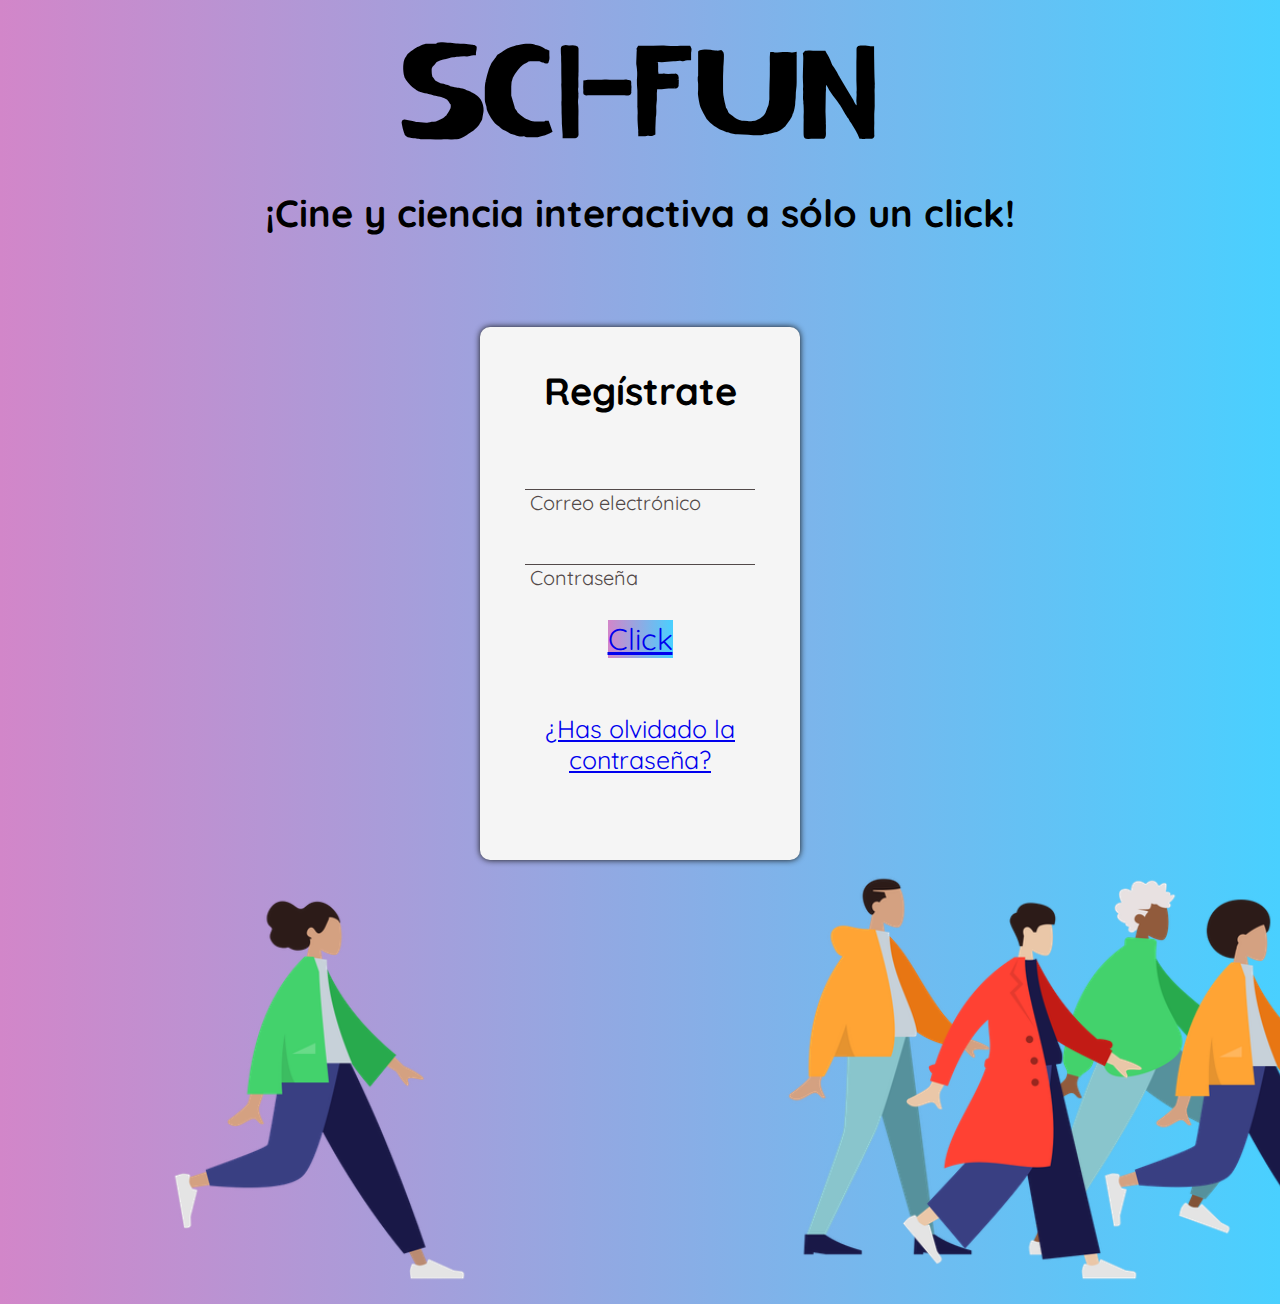
<file: index.html>
<!DOCTYPE html>
<html lang="en">

<head>
    <meta charset="UTF-8">
    <meta http-equiv="X-UA-Compatible" content="IE=edge">
    <meta name="viewport" content="width=device-width, initial-scale=1.0">
    <title>Sci-Fun acceso</title>
    <link rel="stylesheet" href="./css/styles.css">
</head>

<body>
    <header>
        <h1 id="logo">
            <span class="letra-logo">SCI-FUN</span>
        </h1>
        <h2>
            ¡Cine y ciencia interactiva a sólo un click!
        </h2>
    </header>

    <main>
        <div class="formulario">
            <form action="#" action="POST" id="form">
                <div class="form">
                    <h1 id="registrate">Regístrate</h1>
                    <div class="registro">
                        <input type="email" name="email" id="email" required><span
                            class="barra"></span>
                        <label for="email">Correo electrónico</label>
                    </div>
                    <div class="registro">
                        <input type="password" name="password" id="password" required><span
                            class="barra"></span>
                        <label for="password">Contraseña</label>
                    </div>
                    <div class="registro">
                        <button id="click" type="submit"><a href="contenido.html">Click</a></button>
                    </div>
                    <div class="registro">
                        <p><a href="oops.html">¿Has olvidado la contraseña?</a></p>
                    </div>
                </div>
            </form>
        </div>

        <div class="padre">
        <div class="hijo">
                <img src="img/left_img.png" alt="">
        </div>
        <div class="hijo">
                <img src="img/right_img.png" alt="">
        </div>
    </div>
    </main>

</body>

</html>
</file>
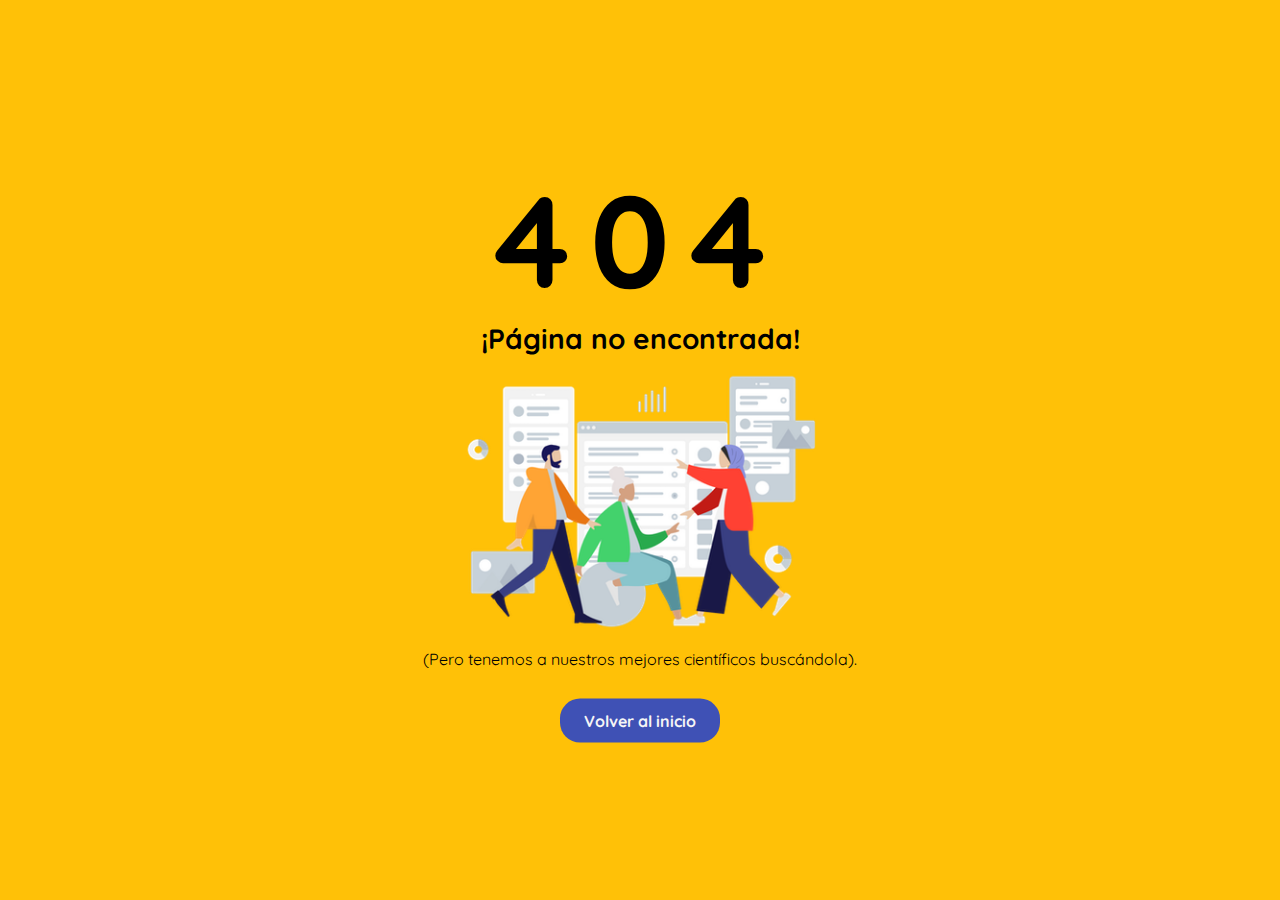
<file: 404error.html>
<!DOCTYPE html>
<html lang="en">

<head>
    <meta charset="UTF-8">
    <meta http-equiv="X-UA-Compatible" content="IE=edge">
    <meta name="viewport" content="width=device-width, initial-scale=1.0">
    <title>Error 404</title>

    <link rel="stylesheet" href="./css/style404.css">
</head>

<body id="body-error">
        <div class="contenedor-error">
                <h1 id="error404">404</h1>
                <h2> ¡Página no encontrada!</h2>
                <img src="img/working.png" alt="">
                <p>(Pero tenemos a nuestros mejores científicos buscándola).</p>
                <a href="index.html"> Volver al inicio </a>
            </section>
        </div>
</body>

</html>
</file>
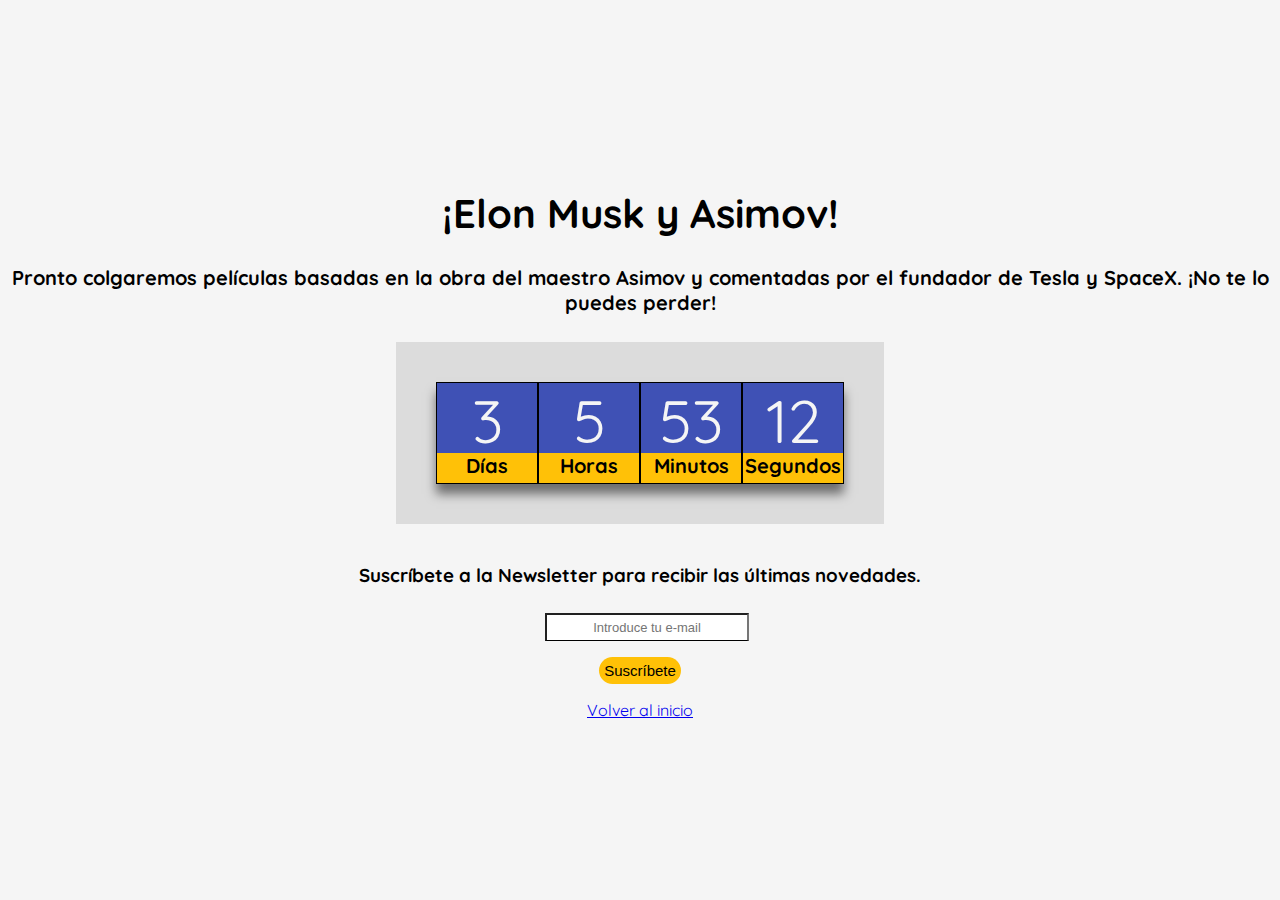
<file: contador.html>
<!DOCTYPE html>
<html lang="en">

<head>
    <meta charset="UTF-8">
    <meta http-equiv="X-UA-Compatible" content="IE=edge">
    <meta name="viewport" content="width=device-width, initial-scale=1.0">
    <title>Sci-Fun News</title>
    <link rel="stylesheet" href="./css/style404.css">
    <link rel="stylesheet" href="./css/styleNews.css">
</head>

<body>
        <div class="contenedor-News">
                <div id="title-count">
                    <h1>¡Elon Musk y Asimov!</h1>
                    <h2>Pronto colgaremos películas basadas en la obra del maestro Asimov y 
                        comentadas por el fundador de Tesla y SpaceX. ¡No te lo puedes perder!</h2>
                </div>
            

                <div class="contenedor-count">
                    <div class="item">
                        <div class="item-num">3</div>
                        <div class="item-title">Días</div>
                    </div>
                    <div class="item">
                        <div class="item-num">5</div>
                        <div class="item-title">Horas</div>
                    </div>
                    <div class="item">
                        <div class="item-num">53</div>
                        <div class="item-title">Minutos</div>
                    </div>
                    <div class="item">
                        <div class="item-num">12</div>
                        <div class="item-title">Segundos</div>
                    </div>
                </div>

                <div class="contenedor-newsletter-form">
                    <form action="#" method="POST" id="newsletter-form">
                        <h3>Suscríbete a la Newsletter para recibir las últimas novedades.</h3>
                        <div class="grupo">
                            <input type="email" name="email" placeholder="Introduce tu e-mail">
                        </div>
                        <div class="grupo">
                            <button class="btn-newsletter" type="submit">
                                <a id="pregunta_pw" href="404error.html">Suscríbete</a>
                            </button>
                        </div>
                        <div class="grupo">
                            <a href="index.html"> Volver al inicio </a>
                        </div>
                    </form>
                </div>
        </div>
</body>

</html>
</file>
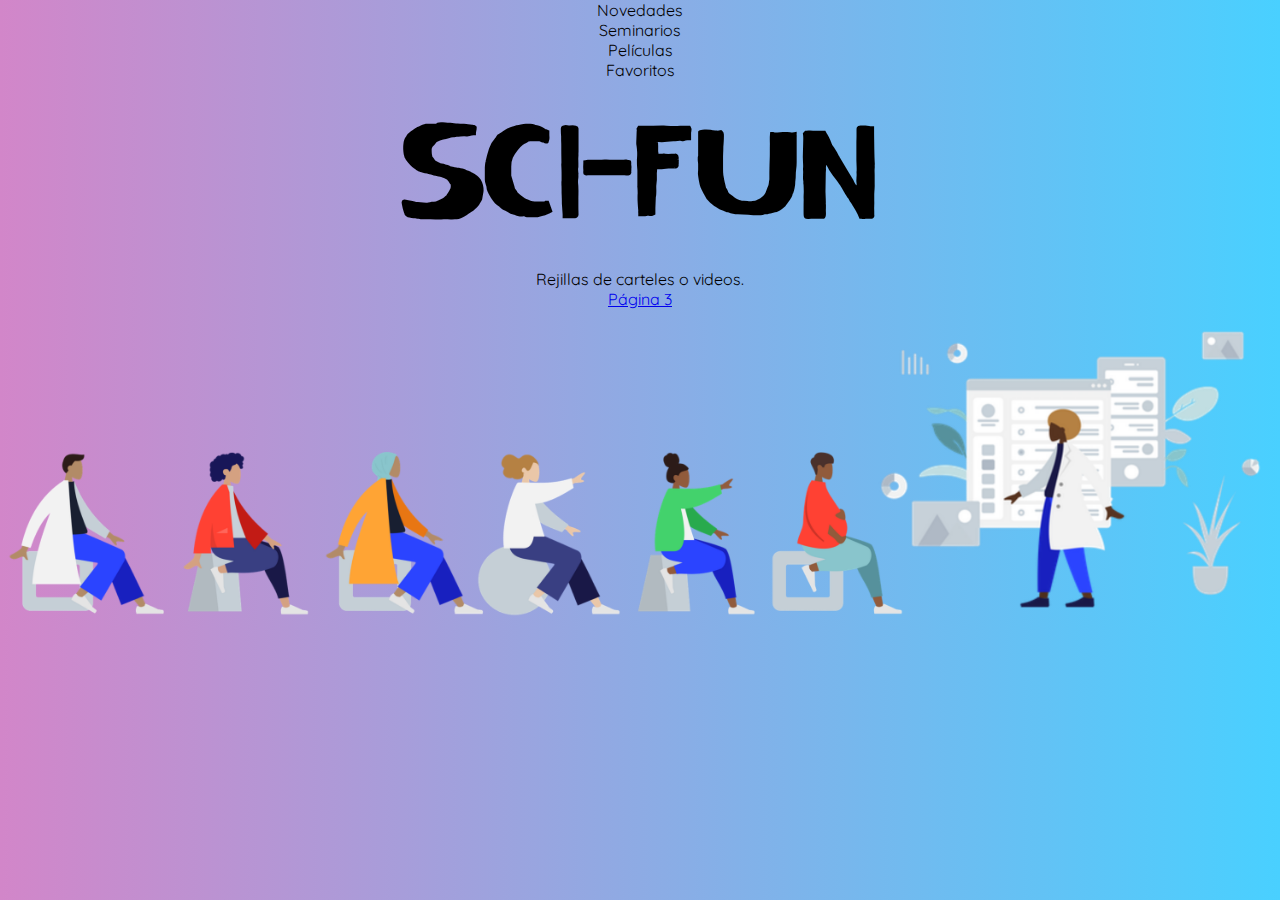
<file: contenido.html>
<!DOCTYPE html>
<html lang="en">
<head>
    <meta charset="UTF-8">
    <meta http-equiv="X-UA-Compatible" content="IE=edge">
    <meta name="viewport" content="width=device-width, initial-scale=1.0">
    <title>Sci-Fun contenido</title>
    <link rel="stylesheet" href="./css/styles.css">
</head>
<body>
    <nav>
        <ul>
            <li>Novedades</li>
            <li>Seminarios</li>
            <li>Películas</li>
            <li>Favoritos</li>
        </ul>
    </nav>

    <header>
        <h1>
            <span class="letra-logo">SCI-FUN</span> 
        </h1>
    </header>

    <main>
<div>
    <p>
        Rejillas de carteles o videos.
    </p>
    <p>
        <a href="pagina03.html"> Página 3</a>
    </p>
</div>
            <div  class="sit">
                <img class="contenido_img" src="img/contenido.png" alt="">
            </div>
    </main>

</body>
</html>
</file>
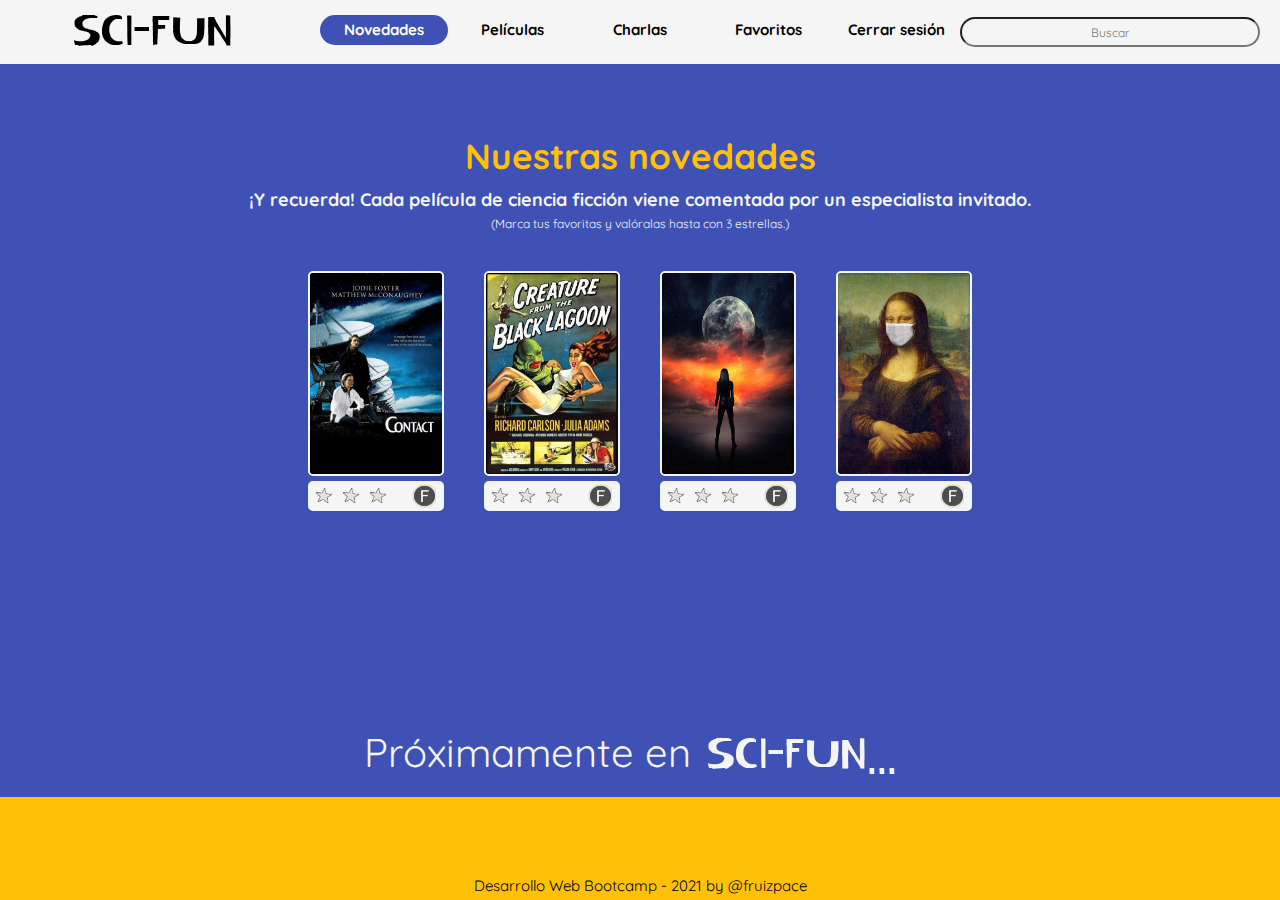
<file: novedades.html>
<!DOCTYPE html>
<html lang="en">

<head>
    <meta charset="UTF-8">
    <meta http-equiv="X-UA-Compatible" content="IE=edge">
    <meta name="viewport" content="width=device-width, initial-scale=1.0">
    <title>Sci-Fun novedades</title>
    <link rel="stylesheet" href="./css/reset.css">
    <link rel="stylesheet" href="./css/navbar.css">
    <link rel="stylesheet" href="./css/rejilla.css">
    <link rel="stylesheet" href="./css/btn-fav03.css">
    <link rel="stylesheet" href="./css/card.css">
</head>

<body>
    <div class="contenedor-principal">
        <header>
            <div class="contenedor-logo"><span class="letra-logo">SCI-FUN</span></div>
            <nav class="navbar">
                <a class="active" href="#">Novedades</a>
                <a href="#">Películas</a>
                <a href="#">Charlas</a>
                <a href="#">Favoritos</a>
                <a href="index.html">Cerrar sesión</a>
            </nav>
            <div class="contenedor-buscar"><input type="text" placeholder="Buscar"></div>
        </header>

        <main class="main-rejilla">
            <section class="seccion-titulos-novedades">
                <h2> Nuestras novedades </h2>
                <h3> ¡Y recuerda! Cada película de ciencia ficción viene comentada por un especialista invitado.</h3>
                <p> (Marca tus favoritas y valóralas hasta con 3 estrellas.) </p>
            </section>

            <div class="contenedor-rejilla">
                <div class="box">
                    <div class="contenedor-img">
                        <img src="img/peli_01.jpg" alt="cartel pelicula 01">
                    </div>
                
                    <div class="contenedor-btn">
                        <input type="checkbox" id="input-btn-star1" class="input-star">
                        <label for="input-btn-star1" class="lbl-btn-star"></label>
                
                        <input type="checkbox" id="input-btn-star2" class="input-star">
                        <label for="input-btn-star2" class="lbl-btn-star"></label>
                
                        <input type="checkbox" id="input-btn-star3" class="input-star">
                        <label for="input-btn-star3" class="lbl-btn-star"></label>
                
                        <input type="checkbox" id="input-btn-fav1" class="input-fav">
                        <label for="input-btn-fav1" class="lbl-btn-fav"></label>
                    </div>
                    <div class="card">
                        <article class="card-texto">
                            <h3>Contact (1997)</h3>
                            <h4>#Drama #Extraterrestes #Religión</h4>
                            <p>Adaptación de la novela del astrofísico y divulgador Carl Sagan.</p>
                            <div class="ver-ficha">
                                <a href="detalle.html">Ver Ficha</a>
                            </div>
                        </article>
                    </div>
                </div>
                
                <div class="box">
                    <div class="contenedor-img">
                        <img src="./img/peli_02.jpg" alt="cartel pelicula 02">
                    </div>
                
                    <div class="contenedor-btn">
                        <input type="checkbox" id="input-btn-star4" class="input-star">
                        <label for="input-btn-star4" class="lbl-btn-star"></label>
                
                        <input type="checkbox" id="input-btn-star5" class="input-star">
                        <label for="input-btn-star5" class="lbl-btn-star"></label>
                
                        <input type="checkbox" id="input-btn-star6" class="input-star">
                        <label for="input-btn-star6" class="lbl-btn-star"></label>
                
                        <input type="checkbox" id="input-btn-fav2" class="input-fav">
                        <label for="input-btn-fav2" class="lbl-btn-fav"></label>
                    </div>
                    <div class="card">
                        <article class="card-texto">
                            <h3>Creature (1954)</h3>
                            <h4>#Terror #Monstruos #Aventuras</h4>
                            <p>Cazadores de fósiles descubren un peligroso anfibio-humano en el Amazonas.</p>
                            <div class="ver-ficha">
                                <a href="detalle.html">Ver Ficha</a>
                            </div>
                        </article>
                    </div>
                </div>
                
                <div class="box">
                    <div class="contenedor-img">
                        <img src="./img/peli_03.jpg" alt="cartel pelicula 03">
                    </div>
                
                    <div class="contenedor-btn">
                        <input type="checkbox" id="input-btn-star7" class="input-star">
                        <label for="input-btn-star7" class="lbl-btn-star"></label>
                
                        <input type="checkbox" id="input-btn-star8" class="input-star">
                        <label for="input-btn-star8" class="lbl-btn-star"></label>
                
                        <input type="checkbox" id="input-btn-star9" class="input-star">
                        <label for="input-btn-star9" class="lbl-btn-star"></label>
                
                        <input type="checkbox" id="input-btn-fav3" class="input-fav">
                        <label for="input-btn-fav3" class="lbl-btn-fav"></label>
                    </div>
                    <div class="card">
                        <article class="card-texto">
                            <h3>Space (2021)</h3>
                            <h4>#Accion #Extraterrestes #Aventuras</h4>
                            <p>Lorem ipsum dolor sit amet consectetur. Repudiandae asperiores reiciendis deleniti.</p>
                            <div class="ver-ficha">
                                <a href="detalle.html">Ver Ficha</a>
                            </div>
                        </article>
                    </div>
                </div>
                
                <div class="box">
                    <div class="contenedor-img">
                        <img src="./img/peli_04.jpg" alt="cartel pelicula 04">
                    </div>
                
                    <div class="contenedor-btn">
                        <input type="checkbox" id="input-btn-star10" class="input-star">
                        <label for="input-btn-star10" class="lbl-btn-star"></label>
                
                        <input type="checkbox" id="input-btn-star11" class="input-star">
                        <label for="input-btn-star11" class="lbl-btn-star"></label>
                
                        <input type="checkbox" id="input-btn-star12" class="input-star">
                        <label for="input-btn-star12" class="lbl-btn-star"></label>
                
                        <input type="checkbox" id="input-btn-fav4" class="input-fav">
                        <label for="input-btn-fav4" class="lbl-btn-fav"></label>
                    </div>
                    <div class="card">
                        <article class="card-texto">
                            <h3>Pandemia en París (2019)</h3>
                            <h4>#Suspense #Accion #Pandemia</h4>
                            <p>Lorem ipsum dolor sit amet consectetur. Repudiandae asperiores reiciendis deleniti.</p>
                            <div class="ver-ficha">
                                <a href="detalle.html">Ver Ficha</a>
                            </div>
                        </article>
                    </div>
                </div>
            </div>
            <section class="seccion-proximamente">
                <a href="contador.html">Próximamente en <span class="letra-logo">SCI-FUN...</span></a>
            </section>
        </main>

        <footer>
            <p>Desarrollo Web Bootcamp - 2021 by @fruizpace</p>
        </footer>
</body>
</file>
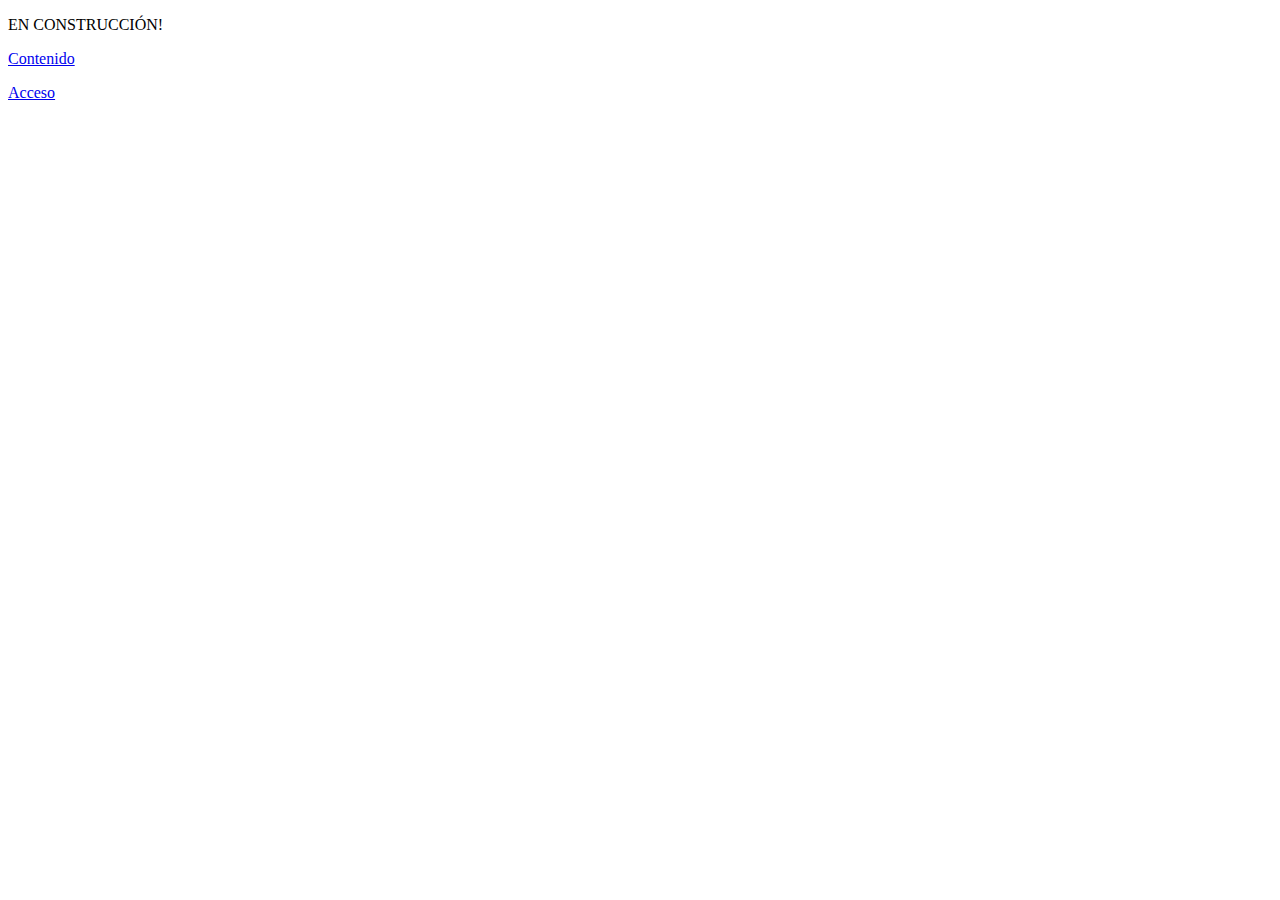
<file: pagina03.html>
<!DOCTYPE html>
<html lang="en">
<head>
    <meta charset="UTF-8">
    <meta http-equiv="X-UA-Compatible" content="IE=edge">
    <meta name="viewport" content="width=device-width, initial-scale=1.0">
    <title>Sci-Fun detalles</title>
</head>
<body>
    <main>
        <section>
            <p>
                EN CONSTRUCCIÓN!
            </p>
            <p>
                <a href="contenido.html"> Contenido </a>
            </p>
            <p>
                <a href="index.html"> Acceso </a>
            </p>
        </section>
    </main>
</body>
</html>
</file>
<file: css/styles.css>
@import url('https://fonts.googleapis.com/css2?family=Kirang+Haerang&display=swap');
@import url('https://fonts.googleapis.com/css2?family=Quicksand:wght@400;600&display=swap');

* {
    font-family: 'Quicksand', sans-serif;
    box-sizing: border-box;
    padding: 0;
    margin: 0;
    text-align: center;
}

body {
    background: linear-gradient(to right, #d286c9ff, #49d0ffff);
}

.letra-logo {
    font-family:'Kirang Haerang', cursive;
    font-size: 150px;
}

h2{
    font-size: 38px;
    margin-bottom: 90px;
}

#registrate {
    font-size: 38px;
}

/*
main {
    height: 650px;
    display: inline-flex;
    justify-content: center;
    align-items: center;
}
*/

.formulario {
    width: 25%;
    margin-left: auto;
    margin-right: auto;
}

.padre {
    display: flex;
    align-items:baseline;
    justify-content: space-around;
}

.hijo {
    width: 30%;
}

form {
    background: whitesmoke;
    padding: 40px 0;
    box-shadow: 0 0 6px 0 rgb(20, 20, 19);
    border-radius: 10px;
}

.form {
    width: 100%;
    margin: auto;
}

form .registro {
    position: relative;
    margin: 45px;
    font-size: 25px;
}

input {
    background: none;
    color: rgb(82, 73, 73);
    font-size: 15px;
    padding: 5px 5px 5px 5px;
    display: block;
    width: 100%;
    border: none;
    border-bottom: 1px solid;
}

label {
    color: rgb(82, 73, 73);
    font-size: 20px;
    position: absolute;
    left: 5px;
    top: 30px;
    transition: 0.5s ease all;
}

.barra {
    position: relative;
    display: block;
    width: 100%;
}

.barra::before{ /* barra al entrar en input */
    content: "";
    height: 2px;
    width: 0%;
    bottom: 0;
    position: absolute;
    background: linear-gradient(to right, #B06AB3, #4568DC);
    transition: 0.3s ease width;
    left: 0;
}

input:focus~.barra::before{
    width: 100%;
}

button {
    font-size: 30px;
    margin: 10px;
    background: linear-gradient(to right, #d286c9ff, #49d0ffff);
    border: none;
}

.contenido_img {
    width: 100%;
}
</file>
<file: css/style404.css>
@import url('https://fonts.googleapis.com/css2?family=Quicksand:wght@400;600&display=swap');

body {
    margin: 0;
    padding: 0;
    font-family: 'Quicksand', sans-serif;
    min-height: 100vh;
    background: #ffc107;
}

.contenedor-error {
    width: 100%;
    position: absolute;
    top: 50%;
    text-align: center;
    transform: translateY(-50%);
}

.contenedor-error h1{
    font-size: 130px;
    margin: 0;
    font-weight: 900;
    letter-spacing: 20px;
}

.contenedor-error h2 {
    font-size: 28px;
    margin: 0;
}

.contenedor-error img {
    width: 30%;
}

.contenedor-error p {
    font-size: 16px;
    margin-top: 0;
    margin-bottom: 30px;
}

.contenedor-error a {
    text-decoration: none;
    background: #3f51b5;
    border-radius: 20px;
    color: whitesmoke;
    padding: 12px 24px;
    display: inline-block;
    font-weight: 900;
    transition: 0.5s;
}

.contenedor-error a:hover {
    background:#999;
}
</file>
<file: css/styleNews.css>
body {
    margin: 0;
    padding: 0;
    font-family: 'Quicksand', sans-serif;
    background: whitesmoke;

    display: flex;
    flex-direction: column;
    justify-content: center;
    align-items: center;
}

.contenedor-News {
    display: flex;
    flex-direction: column;
    flex-wrap: wrap;
    justify-content: center;
    align-items: center;
}

.contenedor-count {
    /*border: solid 3px green;*/
    box-shadow: 0 10px 10px rgba(0, 0, 0, .5),
                0 0 0 40px rgba(0, 0, 0, .1);

    display: flex;
    flex-direction: row;
}

.item {
    border: solid 1px black;
    width: 100%;
    height: 100%;
}

.item-num {
    background: #3f51b5;
    width: 100px;
    height: 70px;

    font-size: 60px;
    text-align: center;
    color: whitesmoke;
}

.item-title {
    background: #ffc107 ;
    width: 100px;
    height: 30px;

    font-size: 20px;
    font-weight: 900;
    text-align: center;
    color: black;
}

#title-count {
    margin-left: 10px;
    margin-right: 10px;
    margin-bottom: 50px;
}

#title-count h1 {
    text-align: center;
    font-size: 40px;
}

#title-count h2 {
    text-align: center;
    font-size: 20px;
}

#msj-count {
    text-align: center;
    font-size: 10px;
    line-height: 0.8;
    width: 300px;
}

.contenedor-newsletter-form {
    margin-top: 50px;

    display: flex;
}

#newsletter-form {
    margin: 10px;

    display: flex;
    flex-direction: column;
    justify-content: center;
    align-items: center;
}

form > h3 {
    text-align: center;
}

form .grupo {
    position: relative;
    margin: 8px;
}

input {
    color: black;
    font-size: 13px;
    padding: 5px;
    display: block;
    width: 100%;
    border-bottom: 1px solid;
    text-align: center;
}

button {
    background: #ffc107;
    font-size: 15px;
    padding: 5px;
    border: none;
    border-radius: 20px;
    cursor: pointer;
    display: block;
}

button > a {
    text-decoration: none;
    color: black;
}

@media (max-width: 768px) {
    .contenedor-count {
        display: flex;
        flex-direction: column;
    }

    #title-count h1 {
        font-size: 20px;
    }

    #title-count h2 {
        font-size: 11px;
    }
}
</file>
<file: css/navbar.css>
.contenedor-logo {
    width: 320px;
    text-align: center;
}

.letra-logo {
    font-family:'Kirang Haerang', cursive;
    font-size: 50px;
    margin: 0px 20px 5px 5px;
}

.navbar {
    flex-grow: 1;

    height: 30px;
    border-radius: 20px;
    margin-bottom: 5px;
    text-align: center;

    display: flex;
    flex-wrap: wrap;
    flex-direction: row;
}

.navbar a{
    flex: 1;
    display: flex;
    color: black;
    text-decoration: none;
    font-size: 15px;
    font-weight: bold;    
    justify-content:space-around;
    align-items:center;
}

.navbar a:hover{
    background: #ffc107;
    border-radius: 20px;
    font-size: 18px;
}

.navbar a.active{
    background-color: #3f51b5;
    color: white;
    border-radius: 20px;
}

.contenedor-buscar {
    width: 320px;
}
.contenedor-buscar input[type=text] {
    margin-right: 5px;
    background-color: whitesmoke;
    justify-content: center;
    height: 30px;
    width: 300px;
    text-align: center;
    font-size: 12px;
    border-radius: 20px;
}

@media (max-width: 768px) {
    .navbar a{
        font-size: 11px;
    }
    
    .navbar a:hover{
        font-size: 13px;
        border-radius: 0;
    }
}
</file>
<file: css/rejilla.css>
.main-rejilla { /*main que contiene la rejilla div*/
    display: flex;
    flex-direction: column;
    justify-content: center;
    align-items: center;
}

/* Rejilla: películas en Novedades */
.seccion-titulos-novedades > h2 {
    color: #ffc107;
    font-size: 35px;
    text-align:center;
    margin-top: 70px;
    margin-bottom: 10px;
}

.seccion-titulos-novedades > h3 {
    color: whitesmoke;
    font-size: 18px;
    text-align:center;
    margin-bottom: 5px;
}

.seccion-titulos-novedades > p {
    color: whitesmoke;
    font-size: 12px;
    text-align:center;
    margin-bottom: 20px;
}

.contenedor-rejilla { /*div que contiene los carteles*/
    flex: 1;

    display: flex;
    flex-wrap: wrap;
    justify-content: center;
    }

.box { /*contiene div para img + div para boton fav*/
    margin: 20px;
    position: relative; /* para que card se posicione dentro*/
    }

.seccion-proximamente {
    display: flex;
    justify-content: center;
}

.seccion-proximamente > a {
    color: whitesmoke;
    font-size: 40px;
    margin-top: 10px;
    margin-bottom: 10px;
    text-decoration: none;
    text-align: center;
}

@media (max-width: 768px) {
    .main-rejilla { /*main que contiene la rejilla div*/
margin-top: 128px;
    }
}
</file>
<file: css/btn-fav03.css>
.contenedor-img {
    margin-bottom: 5px;
    height: 205px;
    width: 136px;
    border: whitesmoke solid 2px;
    border-radius: 5px;
    overflow: hidden;
}

.contenedor-img img {
    width: 100%;
    height: 100%;
    cursor: pointer;
    transition: all 1000ms ease-out;
}

.contenedor-btn {
    height: 30px;
    width: 136px;
    border: whitesmoke solid 2px;
    border-radius: 5px;
    background-color: whitesmoke;

    display: flex;
    flex-direction: row;
    justify-content:space-around;
    align-items: center;
}

.contenedor-btn input {
    display: none;
}

.lbl-btn-fav /*, .lbl-btn-fav2, .lbl-btn-fav3, .lbl-btn-fav4*/ { 
    margin-left: 15px;
    height: 1.5rem;
    width: 1.5rem;
    background-image: url("../img/no-activado.png");
    background-size: cover; /*para que se vea toda la imagen*/
    background-repeat: no-repeat;
}

input[type="checkbox"].input-fav:checked ~ .lbl-btn-fav {
    background-image: url("../img/activado.png");
    background-size: contain; /*para que se vea toda la imagen*/
}

/* estrellas*/
.input-star {
    display: none;
}

.lbl-btn-star { 
    height: 1rem;
    width: 1rem;
    background-image: url("../img/star-no.png");
    background-size: contain; /*para que se vea toda la imagen*/
    background-repeat: no-repeat;
}

input[type="checkbox"].input-star:checked ~ .lbl-btn-star {
    background-image: url("../img/star-yes.png");
    background-size: contain; /*para que se vea toda la imagen*/
}
</file>
<file: css/card.css>
.box > .card-texto {
    margin: 0;
}

.box .card {
    position: absolute; /*card se pondrá por encima pero dentro del contenedor */
    top: 0;
    width: 136px;
    height: 205px;
    color: black;
    background: rgba(245, 245, 245, 0.9);
    opacity: 0;
    visibility: hidden;

    text-align: left;
}

.box:hover > .card {
    opacity: 1;
    visibility: visible;
}

.card-texto {
    margin: 5px;
}

.card-texto > h3 {
    font-size: 15px;
    font-weight: 900;
}
.card-texto > h4, p {
    font-size: 13px;
    margin-top: 3px;
}

.ver-ficha {
    margin-top: 10px;
}

.ver-ficha a {
    font-weight: 800;
    text-align: center;
    color: brown;
    font-size: 18px;
}
</file>
